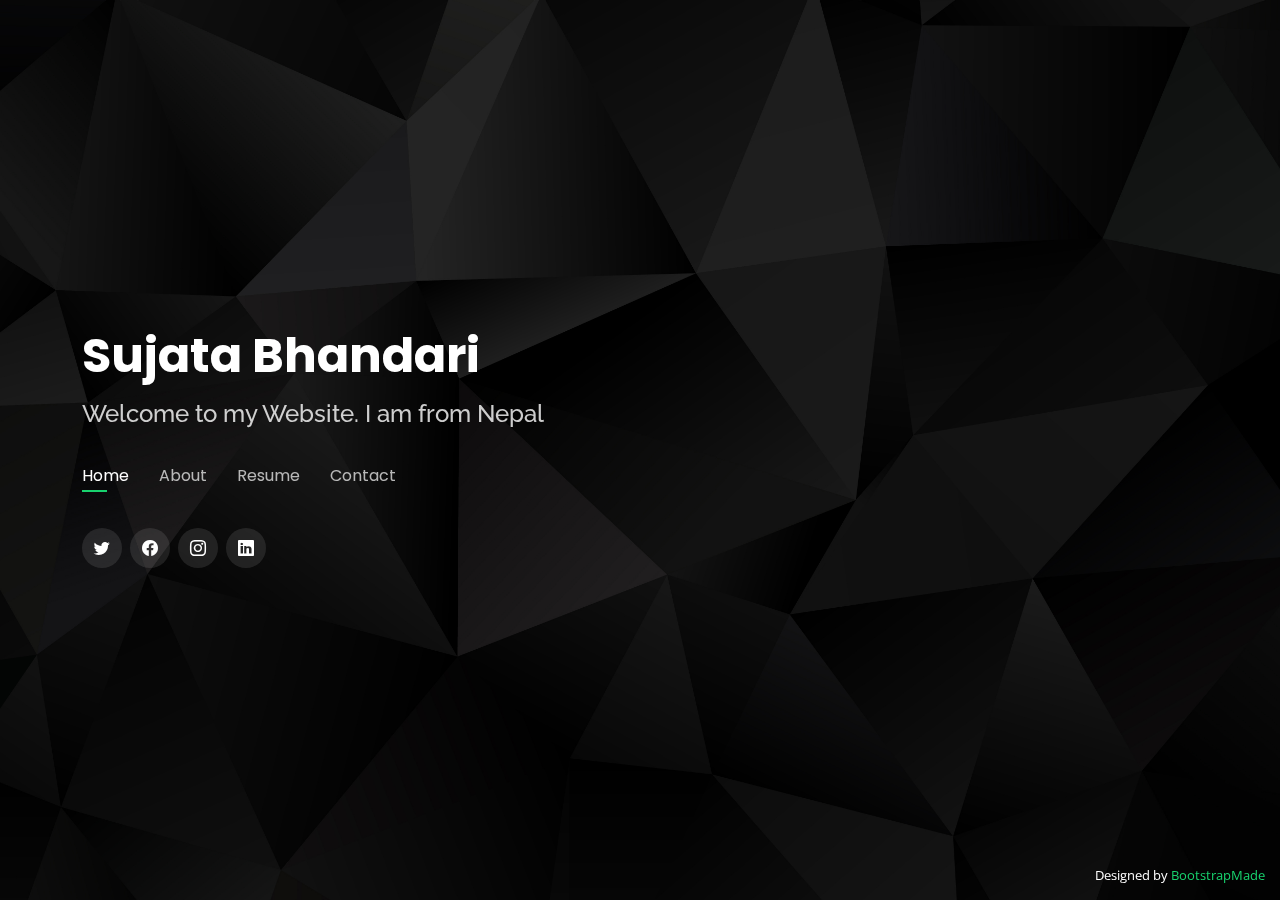
<file: index.html>
<!DOCTYPE html>
<html lang="en">

<head>
  <meta charset="utf-8">
  <meta content="width=device-width, initial-scale=1.0" name="viewport">

  <title> Welcome to Sujata Bhandari's Portfolio</title>
  <meta content="" name="description">
  <meta content="" name="keywords">

  <!-- Favicons -->
  <link href="assets/img/#" rel="icon">
  <link href="assets/img/apple-touch-icon.png" rel="apple-touch-icon">

  <!-- Google Fonts -->
  <link href="https://fonts.googleapis.com/css?family=Open+Sans:300,300i,400,400i,600,600i,700,700i|Raleway:300,300i,400,400i,500,500i,600,600i,700,700i|Poppins:300,300i,400,400i,500,500i,600,600i,700,700i" rel="stylesheet">

  <!-- Vendor CSS Files -->
  <link href="assets/vendor/bootstrap/css/bootstrap.min.css" rel="stylesheet">
  <link href="assets/vendor/bootstrap-icons/bootstrap-icons.css" rel="stylesheet">
  <link href="assets/vendor/boxicons/css/boxicons.min.css" rel="stylesheet">
  <link href="assets/vendor/glightbox/css/glightbox.min.css" rel="stylesheet">
  <link href="assets/vendor/remixicon/remixicon.css" rel="stylesheet">
  <link href="assets/vendor/swiper/swiper-bundle.min.css" rel="stylesheet">

  <!-- Template Main CSS File -->
  <link href="assets/css/style.css" rel="stylesheet">

  <!-- =======================================================
  * Template Name: Personal - v4.9.1
  * Template URL: https://bootstrapmade.com/personal-free-resume-bootstrap-template/
  * Author: BootstrapMade.com
  * License: https://bootstrapmade.com/license/
  ======================================================== -->
</head>

<body>

  <!-- ======= Header ======= -->
  <header id="header">
    <div class="container">

      <h1><a href="index.html">Sujata Bhandari</a></h1>
      <!-- Uncomment below if you prefer to use an image logo -->
      <!-- <a href="index.html" class="mr-auto"><img src="assets/img/logo.png" alt="" class="img-fluid"></a> -->
      <h2>Welcome to my Website. I am from Nepal</h2>

      <nav id="navbar" class="navbar">
        <ul>
          <li><a class="nav-link active" href="#header">Home</a></li>
          <li><a class="nav-link" href="#about">About</a></li>
          <li><a class="nav-link" href="#resume">Resume</a></li>
          <li><a class="nav-link" href="#contact">Contact</a></li>
          <li><a class="nav-link" href="#"></a></li>
          <li><a class="nav-link" href="#"></a></li>
        </ul>
        <i class="bi bi-list mobile-nav-toggle"></i>
      </nav><!-- .navbar -->

      <div class="social-links">
        <a href="#" class="twitter"><i class="bi bi-twitter"></i></a>
        <a href="#" class="facebook"><i class="bi bi-facebook"></i></a>
        <a href="#" class="instagram"><i class="bi bi-instagram"></i></a>
        <a href="#" class="linkedin"><i class="bi bi-linkedin"></i></a>
      </div>

    </div>
  </header><!-- End Header -->

  <!-- ======= About Section ======= -->
  <section id="about" class="about">

    <!-- ======= About Me ======= -->
    <div class="about-me container">

      <div class="section-title">
        <h2>About</h2>
        <p>Learn more about me</p>
      </div>

      <div class="row">
        <div class="col-lg-4" data-aos="fade-right">
          <img src="assets/img/img1 (3).jpg" class="img-fluid" alt="">
        </div>
        <div class="col-lg-8 pt-4 pt-lg-0 content" data-aos="fade-left">
          <h3>SEO/Content Writer</h3>
          <p class="fst-italic">
            I am a competent, self-assured individual who enjoys difficulties and working under pressure. My research, communication, and writing abilities are my best attribute. I can engage with a variety of individuals because I have outstanding interpersonal skills in addition to strong technical abilities. In order to develop and enhance my IT skills, I am eager for challenges.
             My greatest interest in life is helping other people and organizations through the use of my technical knowledge.
          </p>
          <div class="row">
            <div class="col-lg-6">
              <ul>
                <li><i class="bi bi-chevron-right"></i> <strong>Name</strong>Sujata Bhandari <span></span></li>
                <li><i class="bi bi-chevron-right"></i> <strong>Email:</strong> <span>suzatabh090@gmail.com</span></li>
                <li><i class="bi bi-chevron-right"></i> <strong>Phone:</strong>9841596732 <span></span></li>
                <li><i class="bi bi-chevron-right"></i> <strong>City:</strong> <span>Kathmandu , Nepal</span></li>
              </ul>
            </div>
            <div class="col-lg-6">
              <ul>
                <li><i class="bi bi-chevron-right"></i> <strong>Age:</strong> <span>22</span></li>
                <li><i class="bi bi-chevron-right"></i> <strong>Degree:</strong> <span>Bachelor Running</span></li>
                <li><i class="bi bi-chevron-right"></i> <strong>Hobbies</strong> <span>Coding,learning skills, writing, blogging</span></li>
                <li><i class="bi bi-chevron-right"></i> <strong>Freelance:</strong> <span>Available</span></li>
              </ul>
            </div>
          </div>
          <p>

          </p>
        </div>
      </div>

    </div><!-- End About Me -->

    <!-- ======= Counts ======= -->
    

    <!-- ======= Skills  ======= -->
    <div class="skills container">

      <div class="section-title">
        <h2>Skills</h2>
      </div>

      <div class="row skills-content">

        <div class="col-lg-6">

          <div class="progress">
            <span class="skill">Content writing<i class="val">100%</i></span>
            <div class="progress-bar-wrap">
              <div class="progress-bar" role="progressbar" aria-valuenow="100" aria-valuemin="0" aria-valuemax="100"></div>
            </div>
          </div>

          <div class="progress">
            <span class="skill">SEO<i class="val">90%</i></span>
            <div class="progress-bar-wrap">
              <div class="progress-bar" role="progressbar" aria-valuenow="90" aria-valuemin="0" aria-valuemax="100"></div>
            </div>
          </div>

          <div class="progress">
            <span class="skill">Web content  <i class="val">75%</i></span>
            <div class="progress-bar-wrap">
              <div class="progress-bar" role="progressbar" aria-valuenow="75" aria-valuemin="0" aria-valuemax="100"></div>
            </div>
          </div>

        </div>

        <div class="col-lg-6">

          <div class="progress">
            <span class="skill">PHP <i class="val">80%</i></span>
            <div class="progress-bar-wrap">
              <div class="progress-bar" role="progressbar" aria-valuenow="80" aria-valuemin="0" aria-valuemax="100"></div>
            </div>
          </div>

          <div class="progress">
            <span class="skill">WordPress/CMS <i class="val">90%</i></span>
            <div class="progress-bar-wrap">
              <div class="progress-bar" role="progressbar" aria-valuenow="90" aria-valuemin="0" aria-valuemax="100"></div>
            </div>
          </div>

          <div class="progress">
            <span class="skill">Laravel <i class="val">55%</i></span>
            <div class="progress-bar-wrap">
              <div class="progress-bar" role="progressbar" aria-valuenow="55" aria-valuemin="0" aria-valuemax="100"></div>
            </div>
          </div>

        </div>

      </div>

    </div><!-- End Skills -->

    <!-- ======= Interests ======= -->
    <div class="interests container">

      <div class="section-title">
        <h2>Interests</h2>
      </div>

      <div class="row">
        <div class="col-lg-3 col-md-4">
          <div class="icon-box">
            <i class="ri-store-line" style="color: #ffbb2c;"></i>
            <h3>Hiking</h3>
          </div>
        </div>
        <div class="col-lg-3 col-md-4 mt-4 mt-md-0">
          <div class="icon-box">
            <i class="ri-bar-chart-box-line" style="color: #5578ff;"></i>
            <h3>Coding</h3>
          </div>
        </div>
        <div class="col-lg-3 col-md-4 mt-4 mt-md-0">
          <div class="icon-box">
            <i class="ri-calendar-todo-line" style="color: #e80368;"></i>
            <h3>Swimming</h3>
          </div>
        </div>
        <div class="col-lg-3 col-md-4 mt-4 mt-lg-0">
          <div class="icon-box">
            <i class="ri-paint-brush-line" style="color: #e361ff;"></i>
            <h3>Reading Novels</h3>
          </div>
        </div>
        <div class="col-lg-3 col-md-4 mt-4">
          <div class="icon-box">
            <i class="ri-database-2-line" style="color: #47aeff;"></i>
            <h3>Watching Movies</h3>
          </div>
        </div>
        <div class="col-lg-3 col-md-4 mt-4">
          <div class="icon-box">
            <i class="ri-gradienter-line" style="color: #ffa76e;"></i>
            <h3>Travel Blog Writing</h3>
          </div>
        </div>
        <div class="col-lg-3 col-md-4 mt-4">
          <div class="icon-box">
            <i class="ri-file-list-3-line" style="color: #11dbcf;"></i>
            <h3>Indoor Gardening</h3>
          </div>
        </div>
        <div class="col-lg-3 col-md-4 mt-4">
          <div class="icon-box">
            <i class="ri-price-tag-2-line" style="color: #4233ff;"></i>
            <h3>Skipping</h3>
          </div>
        </div>
        <div class="col-lg-3 col-md-4 mt-4">
          <div class="icon-box">
            <i class="ri-anchor-line" style="color: #b2904f;"></i>
            <h3>Playing cards</h3>
          </div>
        </div>
        <div class="col-lg-3 col-md-4 mt-4">
          <div class="icon-box">
            <i class="ri-disc-line" style="color: #b20969;"></i>
            <h3>Watching Series</h3>
          </div>
        </div>
        <div class="col-lg-3 col-md-4 mt-4">
          <div class="icon-box">
            <i class="ri-base-station-line" style="color: #ff5828;"></i>
            <h3>Travelling</h3>
          </div>
        </div>
        <div class="col-lg-3 col-md-4 mt-4">
          <div class="icon-box">
            <i class="ri-fingerprint-line" style="color: #29cc61;"></i>
            <h3>Listening Musics</h3>
          </div>
        </div>
      </div>

    </div><!-- End Interests -->

    <!-- ======= Testimonials ======= -->
    

  </section><!-- End About Section -->

  <!-- ======= Resume Section ======= -->
  <section id="resume" class="resume">
    <div class="container">

      <div class="section-title">
        <h2>Resume</h2>
        <p>Check My Resume</p>
      </div>

      <div class="row">
        <div class="col-lg-6">
          <h3 class="resume-title">Summary</h3>
          <div class="resume-item pb-0">
            <h4>Sujata Bhandari</h4>
            <p><em> I am an energetic, dynamic, passionate, and optimistic person. </em></p>
            <p>
            <ul>
              <li>Tokha, Kathmandu</li>
              <li>9841596732</li>
              <li>suzatabh090@gmail.com</li>
            </ul>
            </p>
          </div>

          <h3 class="resume-title">Education</h3>
          <div class="resume-item">
            <h4> Bachelor in Information Management  </h4>
            <h5>2018 - Present</h5>
            <p><em>Gongabu, Kathmandu</em></p>
            <p>Asian School of Management and Technology</p>
          </div>
          <div class="resume-item">
            <h4>High School </h4>
            <h5>2015 - 2017</h5>
            <p>Basundhara,Kathmandu</p>
            <p><em>Canvas International College</em></p>
            <p></p>
          </div>
          <div class="resume-item">
            <h4>School level Certificate(SLC) </h4>
            <h5>Passed out- 2015</h5>
            <p>Gongabu,Kathmandu</p>
            <p><em>Babyland English Secondary School</em></p>
            <p></p>
          </div>
        </div>
        <div class="col-lg-6">
          <h3 class="resume-title">Professional Experience</h3>
          <div class="resume-item">
            <h4>Content Strategist</h4>
            <h5>2021 - Present</h5>
            <p><em>Sorakhutte, Kathmandu </em></p>
            <p>
            <ul>
              <li>Search Engine Optimization(SEO)</li>
              <li>Content Writing</li>
              <li>Blog Writing</li>
             
            </ul>
            </p>
          </div>
          <div class="resume-item">
            <h4>Content Manager</h4>
            <h5>2022 - Present</h5>
            <p><em>Nepal Mountain Adventure,Kaldhara,Thamel</em></p>
            <p>
            <ul>
              <li>Wordpress</li>
              <li>Blog writing</li>
            </ul>
            </p>
          </div>
          <div class="resume-item">
            <h4>Certificates and Achievement</h4>
            <h5></h5>
            <p><em></em></p>
            <p>
            <ul>
              <li>Fundamentals of digital Marketing</li>
              <li>PHP Sololearn</li>
              
            </ul>
            </p>
          </div>
        </div>
      </div>

    </div>
  </section><!-- End Resume Section -->

  <!-- ======= Services Section ======= -->
  <section id="services" class="services">
    <div class="container">

      <div class="section-title">
        <h2>Services</h2>
        <p>My Services</p>
      </div>

      <div class="row">
        <div class="col-lg-4 col-md-6 d-flex align-items-stretch">
          <div class="icon-box">
            <div class="icon"><i class="bx bxl-dribbble"></i></div>
            <h4><a href="">Lorem Ipsum</a></h4>
            <p>Voluptatum deleniti atque corrupti quos dolores et quas molestias excepturi</p>
          </div>
        </div>

        <div class="col-lg-4 col-md-6 d-flex align-items-stretch mt-4 mt-md-0">
          <div class="icon-box">
            <div class="icon"><i class="bx bx-file"></i></div>
            <h4><a href="">Sed ut perspiciatis</a></h4>
            <p>Duis aute irure dolor in reprehenderit in voluptate velit esse cillum dolore</p>
          </div>
        </div>

        <div class="col-lg-4 col-md-6 d-flex align-items-stretch mt-4 mt-lg-0">
          <div class="icon-box">
            <div class="icon"><i class="bx bx-tachometer"></i></div>
            <h4><a href="">Magni Dolores</a></h4>
            <p>Excepteur sint occaecat cupidatat non proident, sunt in culpa qui officia</p>
          </div>
        </div>

        <div class="col-lg-4 col-md-6 d-flex align-items-stretch mt-4">
          <div class="icon-box">
            <div class="icon"><i class="bx bx-world"></i></div>
            <h4><a href="">Nemo Enim</a></h4>
            <p>At vero eos et accusamus et iusto odio dignissimos ducimus qui blanditiis</p>
          </div>
        </div>

        <div class="col-lg-4 col-md-6 d-flex align-items-stretch mt-4">
          <div class="icon-box">
            <div class="icon"><i class="bx bx-slideshow"></i></div>
            <h4><a href="">Dele cardo</a></h4>
            <p>Quis consequatur saepe eligendi voluptatem consequatur dolor consequuntur</p>
          </div>
        </div>

        <div class="col-lg-4 col-md-6 d-flex align-items-stretch mt-4">
          <div class="icon-box">
            <div class="icon"><i class="bx bx-arch"></i></div>
            <h4><a href="">Divera don</a></h4>
            <p>Modi nostrum vel laborum. Porro fugit error sit minus sapiente sit aspernatur</p>
          </div>
        </div>

      </div>

    </div>
  </section><!-- End Services Section -->

  <!-- ======= Portfolio Section ======= -->
  <section id="portfolio" class="portfolio">
    <div class="container">

      <div class="section-title">
        <h2>Portfolio</h2>
        <p>My Gallery</p>
      </div>

      <div class="row">
        <div class="col-lg-12 d-flex justify-content-center">
          <ul id="portfolio-flters">
            <li data-filter="*" class="filter-active">All</li>
            <li data-filter=".filter-app">Photo</li>
            <li data-filter=".filter-card">Photo</li>
            <li data-filter=".filter-web">Photo</li>
          </ul>
        </div>
      </div>

      <div class="row portfolio-container">

        <div class="col-lg-4 col-md-6 portfolio-item filter-app">
          <div class="portfolio-wrap">
            <img src="assets/img/portfolio/img1 (2).jpg" class="img-fluid" alt="">
            <div class="portfolio-info">
              <h4>Photo 1</h4>
              <p>Sujata</p>
              <div class="portfolio-links">
                <a href="assets/img/portfolio/img1 (2).jpg" data-gallery="portfolioGallery" class="portfolio-lightbox" title="App 1"><i class="bx bx-plus"></i></a>
                <a href="portfolio-details.html" data-gallery="portfolioDetailsGallery" data-glightbox="type: external" class="portfolio-details-lightbox" title="Portfolio Details"><i class="bx bx-link"></i></a>
              </div>
            </div>
          </div>
        </div>

        <div class="col-lg-4 col-md-6 portfolio-item filter-web">
          <div class="portfolio-wrap">
            <img src="assets/img/portfolio/img1 (3).jpg" class="img-fluid" alt="">
            <div class="portfolio-info">
              <h4>Photo 3</h4>
              <p>Sujata</p>
              <div class="portfolio-links">
                <a href="assets/img/portfolio/img1 (3).jpg" data-gallery="portfolioGallery" class="portfolio-lightbox" title="Web 3"><i class="bx bx-plus"></i></a>
                <a href="portfolio-details.html" data-gallery="portfolioDetailsGallery" data-glightbox="type: external" class="portfolio-details-lightbox" title="Portfolio Details"><i class="bx bx-link"></i></a>
              </div>
            </div>
          </div>
        </div>

        <div class="col-lg-4 col-md-6 portfolio-item filter-app">
          <div class="portfolio-wrap">
            <img src="assets/img/portfolio/img1 (4).jpg" class="img-fluid" alt="">
            <div class="portfolio-info">
              <h4>Photo 2</h4>
              <p>Sujata</p>
              <div class="portfolio-links">
                <a href="assets/img/portfolio/img1 (4).jpg" data-gallery="portfolioGallery" class="portfolio-lightbox" title="App 2"><i class="bx bx-plus"></i></a>
                <a href="portfolio-details.html" data-gallery="portfolioDetailsGallery" data-glightbox="type: external" class="portfolio-details-lightbox" title="Portfolio Details"><i class="bx bx-link"></i></a>
              </div>
            </div>
          </div>
        </div>

        <div class="col-lg-4 col-md-6 portfolio-item filter-card">
          <div class="portfolio-wrap">
            <img src="assets/img/portfolio/img2.jpg" class="img-fluid" alt="">
            <div class="portfolio-info">
              <h4>Sujata 2</h4>
              <p>Sujata</p>
              <div class="portfolio-links">
                <a href="assets/img/portfolio/img2.jpg" data-gallery="portfolioGallery" class="portfolio-lightbox" title="Card 2"><i class="bx bx-plus"></i></a>
                <a href="portfolio-details.html" data-gallery="portfolioDetailsGallery" data-glightbox="type: external" class="portfolio-details-lightbox" title="Portfolio Details"><i class="bx bx-link"></i></a>
              </div>
            </div>
          </div>
        </div>

        <div class="col-lg-4 col-md-6 portfolio-item filter-web">
          <div class="portfolio-wrap">
            <img src="assets/img/portfolio/img3.jpg" class="img-fluid" alt="">
            <div class="portfolio-info">
              <h4>Sujata 2</h4>
              <p>Sujata</p>
              <div class="portfolio-links">
                <a href="assets/img/portfolio/img3.jpg" data-gallery="portfolioGallery" class="portfolio-lightbox" title="Web 2"><i class="bx bx-plus"></i></a>
                <a href="portfolio-details.html" data-gallery="portfolioDetailsGallery" data-glightbox="type: external" class="portfolio-details-lightbox" title="Portfolio Details"><i class="bx bx-link"></i></a>
              </div>
            </div>
          </div>
        </div>

        <div class="col-lg-4 col-md-6 portfolio-item filter-app">
          <div class="portfolio-wrap">
            <img src="assets/img/portfolio/sujuimg.jpg" class="img-fluid" alt="">
            <div class="portfolio-info">
              <h4>Sujata 3</h4>
              <p>Sujata</p>
              <div class="portfolio-links">
                <a href="assets/img/portfolio/sujuimg.jpg" data-gallery="portfolioGallery" class="portfolio-lightbox" title="App 3"><i class="bx bx-plus"></i></a>
                <a href="portfolio-details.html" data-gallery="portfolioDetailsGallery" data-glightbox="type: external" class="portfolio-details-lightbox" title="Portfolio Details"><i class="bx bx-link"></i></a>
              </div>
            </div>
          </div>
        </div>

        <div class="col-lg-4 col-md-6 portfolio-item filter-card">
          <div class="portfolio-wrap">
            <img src="assets/img/portfolio/suju2.jpg" class="img-fluid" alt="">
            <div class="portfolio-info">
              <h4>Photo 1</h4>
              <p>Sujata</p>
              <div class="portfolio-links">
                <a href="assets/img/portfolio/suju2.jpg" data-gallery="portfolioGallery" class="portfolio-lightbox" title="Card 1"><i class="bx bx-plus"></i></a>
                <a href="portfolio-details.html" data-gallery="portfolioDetailsGallery" data-glightbox="type: external" class="portfolio-details-lightbox" title="Portfolio Details"><i class="bx bx-link"></i></a>
              </div>
            </div>
          </div>
        </div>

        <div class="col-lg-4 col-md-6 portfolio-item filter-card">
          <div class="portfolio-wrap">
            <img src="assets/img/portfolio/suju1.jpg" class="img-fluid" alt="">
            <div class="portfolio-info">
              <h4>Photo 3</h4>
              <p>Sujata</p>
              <div class="portfolio-links">
                <a href="assets/img/portfolio/suju1.jpg" data-gallery="portfolioGallery" class="portfolio-lightbox" title="Card 3"><i class="bx bx-plus"></i></a>
                <a href="portfolio-details.html" data-gallery="portfolioDetailsGallery" data-glightbox="type: external" class="portfolio-details-lightbox" title="Portfolio Details"><i class="bx bx-link"></i></a>
              </div>
            </div>
          </div>
        </div>

        <div class="col-lg-4 col-md-6 portfolio-item filter-web">
          <div class="portfolio-wrap">
            <img src="assets/img/portfolio/img 7.jpg" class="img-fluid" alt="">
            <div class="portfolio-info">
              <h4>Photo 3</h4>
              <p>Sujata</p>
              <div class="portfolio-links">
                <a href="assets/img/portfolio/img 7.jpg" data-gallery="portfolioGallery" class="portfolio-lightbox" title="Web 3"><i class="bx bx-plus"></i></a>
                <a href="portfolio-details.html" data-gallery="portfolioDetailsGallery" data-glightbox="type: external" class="portfolio-details-lightbox" title="Portfolio Details"><i class="bx bx-link"></i></a>
              </div>
            </div>
          </div>
        </div>

      </div>

    </div>
  </section><!-- End Portfolio Section -->

  <!-- ======= Contact Section ======= -->
  <section id="contact" class="contact">
    <div class="container">

      <div class="section-title">
        <h2>Contact</h2>
        <p>Contact Me</p>
      </div>

      <div class="row mt-2">

        <div class="col-md-6 d-flex align-items-stretch">
          <div class="info-box">
            <i class="bx bx-map"></i>
            <h3>My Address</h3>
            <p>Villitar Street,Tokha-2,Kathmandu,Nepal</p>
          </div>
        </div>

        <div class="col-md-6 mt-4 mt-md-0 d-flex align-items-stretch">
          <div class="info-box">
            <i class="bx bx-share-alt"></i>
            <h3>Social Profiles</h3>
            <div class="social-links">
              <a href="#" class="twitter"><i class="bi bi-twitter"></i></a>
              <a href="#" class="facebook"><i class="bi bi-facebook"></i></a>
              <a href="#" class="instagram"><i class="bi bi-instagram"></i></a>
              <a href="#" class="google-plus"><i class="bi bi-skype"></i></a>
              <a href="#" class="linkedin"><i class="bi bi-linkedin"></i></a>
            </div>
          </div>
        </div>

        <div class="col-md-6 mt-4 d-flex align-items-stretch">
          <div class="info-box">
            <i class="bx bx-envelope"></i>
            <h3>Email Me</h3>
            <p>suzatabh090@gmail.com</p>
          </div>
        </div>
        <div class="col-md-6 mt-4 d-flex align-items-stretch">
          <div class="info-box">
            <i class="bx bx-phone-call"></i>
            <h3>Call Me</h3>
            <p>9841596732</p>
          </div>
        </div>
      </div>

      <form action="forms/contact.php" method="post" role="form" class="php-email-form mt-4">
        <div class="row">
          <div class="col-md-6 form-group">
            <input type="text" name="name" class="form-control" id="name" placeholder="Your Name" required>
          </div>
          <div class="col-md-6 form-group mt-3 mt-md-0">
            <input type="email" class="form-control" name="email" id="email" placeholder="Your Email" required>
          </div>
        </div>
        <div class="form-group mt-3">
          <input type="text" class="form-control" name="subject" id="subject" placeholder="Subject" required>
        </div>
        <div class="form-group mt-3">
          <textarea class="form-control" name="message" rows="5" placeholder="Message" required></textarea>
        </div>
        <div class="my-3">
          <div class="loading">Loading</div>
          <div class="error-message"></div>
          <div class="sent-message">Your message has been sent. Thank you!</div>
        </div>
        <div class="text-center"><button type="submit">Send Message</button></div>
      </form>

    </div>
  </section><!-- End Contact Section -->

  <div class="credits">
    <!-- All the links in the footer should remain intact. -->
    <!-- You can delete the links only if you purchased the pro version. -->
    <!-- Licensing information: https://bootstrapmade.com/license/ -->
    <!-- Purchase the pro version with working PHP/AJAX contact form: https://bootstrapmade.com/personal-free-resume-bootstrap-template/ -->
    Designed by <a href="https://bootstrapmade.com/">BootstrapMade</a>
  </div>

  <!-- Vendor JS Files -->
  <script src="assets/vendor/purecounter/purecounter_vanilla.js"></script>
  <script src="assets/vendor/bootstrap/js/bootstrap.bundle.min.js"></script>
  <script src="assets/vendor/glightbox/js/glightbox.min.js"></script>
  <script src="assets/vendor/isotope-layout/isotope.pkgd.min.js"></script>
  <script src="assets/vendor/swiper/swiper-bundle.min.js"></script>
  <script src="assets/vendor/waypoints/noframework.waypoints.js"></script>
  <script src="assets/vendor/php-email-form/validate.js"></script>

  <!-- Template Main JS File -->
  <script src="assets/js/main.js"></script>

</body>

</html>
</file>
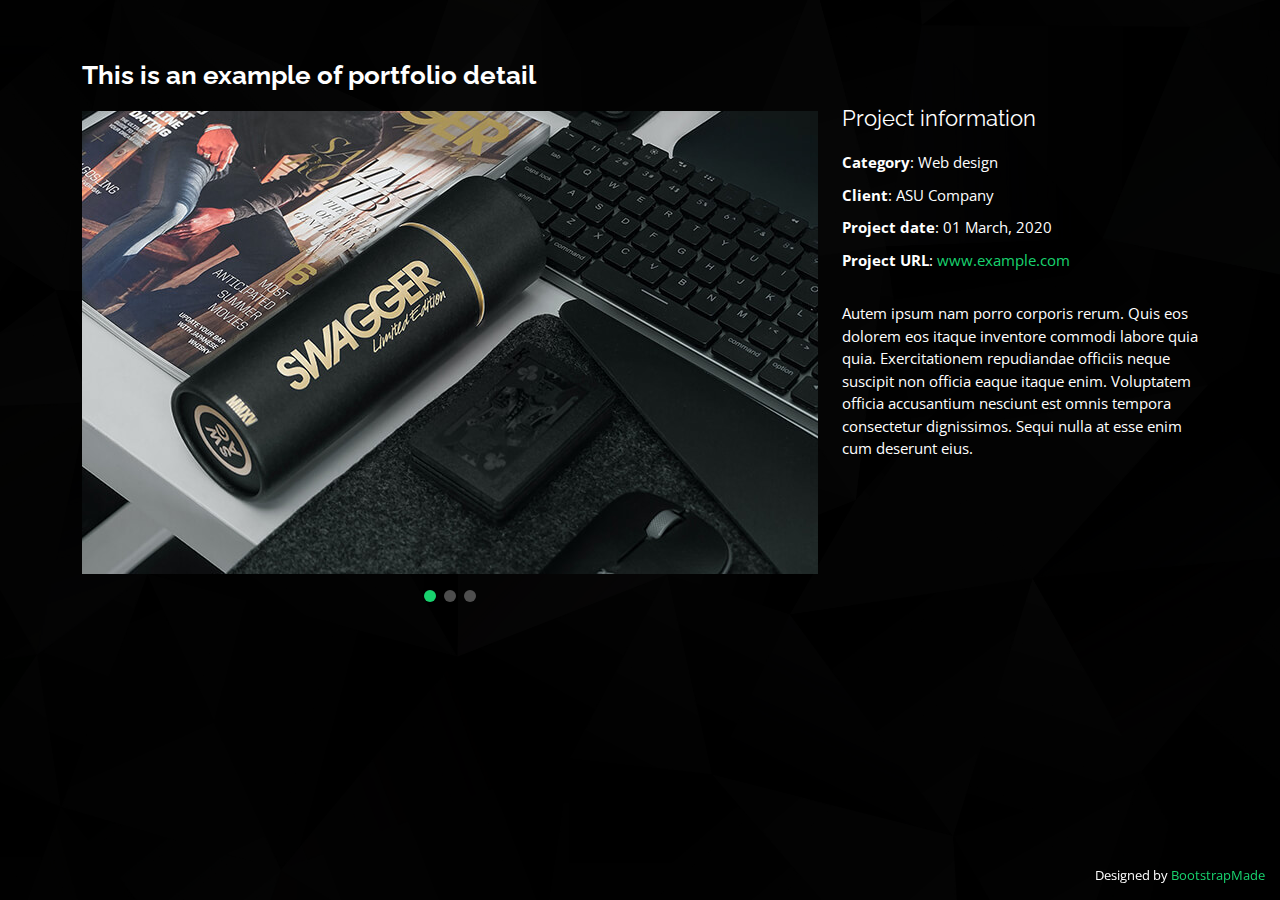
<file: portfolio-details.html>
<!DOCTYPE html>
<html lang="en">

<head>
  <meta charset="utf-8">
  <meta content="width=device-width, initial-scale=1.0" name="viewport">

  <title></title>
  <meta content="" name="description">
  <meta content="" name="keywords">

  <!-- Favicons -->
  <link href="assets/img/favicon.png" rel="icon">
  <link href="assets/img/apple-touch-icon.png" rel="apple-touch-icon">

  <!-- Google Fonts -->
  <link href="https://fonts.googleapis.com/css?family=Open+Sans:300,300i,400,400i,600,600i,700,700i|Raleway:300,300i,400,400i,500,500i,600,600i,700,700i|Poppins:300,300i,400,400i,500,500i,600,600i,700,700i" rel="stylesheet">

  <!-- Vendor CSS Files -->
  <link href="assets/vendor/bootstrap/css/bootstrap.min.css" rel="stylesheet">
  <link href="assets/vendor/bootstrap-icons/bootstrap-icons.css" rel="stylesheet">
  <link href="assets/vendor/boxicons/css/boxicons.min.css" rel="stylesheet">
  <link href="assets/vendor/glightbox/css/glightbox.min.css" rel="stylesheet">
  <link href="assets/vendor/remixicon/remixicon.css" rel="stylesheet">
  <link href="assets/vendor/swiper/swiper-bundle.min.css" rel="stylesheet">

  <!-- Template Main CSS File -->
  <link href="assets/css/style.css" rel="stylesheet">

  <!-- =======================================================
  * Template Name: Personal - v4.9.1
  * Template URL: https://bootstrapmade.com/personal-free-resume-bootstrap-template/
  * Author: BootstrapMade.com
  * License: https://bootstrapmade.com/license/
  ======================================================== -->
</head>

<body>

  <main id="main">

    <!-- ======= Portfolio Details ======= -->
    <div id="portfolio-details" class="portfolio-details">
      <div class="container">

        <div class="row">

          <div class="col-lg-8">
            <h2 class="portfolio-title">This is an example of portfolio detail</h2>

            <div class="portfolio-details-slider swiper">
              <div class="swiper-wrapper align-items-center">

                <div class="swiper-slide">
                  <img src="assets/img/portfolio/portfolio-details-1.jpg" alt="">
                </div>

                <div class="swiper-slide">
                  <img src="assets/img/portfolio/portfolio-details-2.jpg" alt="">
                </div>

                <div class="swiper-slide">
                  <img src="assets/img/portfolio/portfolio-details-3.jpg" alt="">
                </div>

              </div>
              <div class="swiper-pagination"></div>
            </div>

          </div>

          <div class="col-lg-4 portfolio-info">
            <h3>Project information</h3>
            <ul>
              <li><strong>Category</strong>: Web design</li>
              <li><strong>Client</strong>: ASU Company</li>
              <li><strong>Project date</strong>: 01 March, 2020</li>
              <li><strong>Project URL</strong>: <a href="#">www.example.com</a></li>
            </ul>

            <p>
              Autem ipsum nam porro corporis rerum. Quis eos dolorem eos itaque inventore commodi labore quia quia. Exercitationem repudiandae officiis neque suscipit non officia eaque itaque enim. Voluptatem officia accusantium nesciunt est omnis tempora consectetur dignissimos. Sequi nulla at esse enim cum deserunt eius.
            </p>
          </div>

        </div>

      </div>
    </div><!-- End Portfolio Details -->

  </main><!-- End #main -->

  <div class="credits">
    <!-- All the links in the footer should remain intact. -->
    <!-- You can delete the links only if you purchased the pro version. -->
    <!-- Licensing information: https://bootstrapmade.com/license/ -->
    <!-- Purchase the pro version with working PHP/AJAX contact form: https://bootstrapmade.com/personal-free-resume-bootstrap-template/ -->
    Designed by <a href="https://bootstrapmade.com/">BootstrapMade</a>
  </div>

  <!-- Vendor JS Files -->
  <script src="assets/vendor/purecounter/purecounter_vanilla.js"></script>
  <script src="assets/vendor/bootstrap/js/bootstrap.bundle.min.js"></script>
  <script src="assets/vendor/glightbox/js/glightbox.min.js"></script>
  <script src="assets/vendor/isotope-layout/isotope.pkgd.min.js"></script>
  <script src="assets/vendor/swiper/swiper-bundle.min.js"></script>
  <script src="assets/vendor/waypoints/noframework.waypoints.js"></script>
  <script src="assets/vendor/php-email-form/validate.js"></script>

  <!-- Template Main JS File -->
  <script src="assets/js/main.js"></script>

</body>

</html>
</file>
<file: assets/css/style.css>
/**
* Template Name: Personal - v4.9.1
* Template URL: https://bootstrapmade.com/personal-free-resume-bootstrap-template/
* Author: BootstrapMade.com
* License: https://bootstrapmade.com/license/
*/

/*--------------------------------------------------------------
# General
--------------------------------------------------------------*/
body {
  font-family: "Open Sans", sans-serif;
  background-color: #040404;
  color: #fff;
  position: relative;
  background: transparent;
}

body::before {
  content: "";
  position: fixed;
  background: #040404 url("../img/bgsujata.jpg") top right no-repeat;
  background-size: cover;
  left: 0;
  right: 0;
  top: 0;
  height: 100vh;
  z-index: -1;
}

@media (min-width: 1024px) {
  body::before {
    background-attachment: fixed;
  }
}

a {
  color: #18d26e;
  text-decoration: none;
}

a:hover {
  color: #35e888;
  text-decoration: none;
}

h1,
h2,
h3,
h4,
h5,
h6 {
  font-family: "Raleway", sans-serif;
}

/*--------------------------------------------------------------
# Header
--------------------------------------------------------------*/
#header {
  transition: ease-in-out 0.3s;
  position: relative;
  height: 100vh;
  display: flex;
  align-items: center;
  z-index: 997;
  overflow-y: auto;
}

#header * {
  transition: ease-in-out 0.3s;
}

#header h1 {
  font-size: 48px;
  margin: 0;
  padding: 0;
  line-height: 1;
  font-weight: 700;
  font-family: "Poppins", sans-serif;
}

#header h1 a,
#header h1 a:hover {
  color: #fff;
  line-height: 1;
  display: inline-block;
}

#header h2 {
  font-size: 24px;
  margin-top: 20px;
  color: rgba(255, 255, 255, 0.8);
}

#header h2 span {
  color: #fff;
  border-bottom: 2px solid #18d26e;
  padding-bottom: 6px;
}

#header img {
  padding: 0;
  margin: 0;
}

#header .social-links {
  margin-top: 40px;
  display: flex;
}

#header .social-links a {
  font-size: 16px;
  display: flex;
  justify-content: center;
  align-items: center;
  background: rgba(255, 255, 255, 0.1);
  color: #fff;
  line-height: 1;
  margin-right: 8px;
  border-radius: 50%;
  width: 40px;
  height: 40px;
}

#header .social-links a:hover {
  background: #18d26e;
}

@media (max-width: 992px) {
  #header h1 {
    font-size: 36px;
  }

  #header h2 {
    font-size: 20px;
    line-height: 30px;
  }

  #header .social-links {
    margin-top: 15px;
  }

  #header .container {
    display: flex;
    flex-direction: column;
    align-items: center;
  }
}

/* Header Top */
#header.header-top {
  height: 80px;
  position: fixed;
  left: 0;
  top: 0;
  right: 0;
  background: rgba(0, 0, 0, 0.9);
}

#header.header-top .social-links,
#header.header-top h2 {
  display: none;
}

#header.header-top h1 {
  margin-right: auto;
  font-size: 36px;
}

#header.header-top .container {
  display: flex;
  align-items: center;
}

#header.header-top .navbar {
  margin: 0;
}

@media (max-width: 768px) {
  #header.header-top {
    height: 60px;
  }

  #header.header-top h1 {
    font-size: 26px;
  }
}

/*--------------------------------------------------------------
# Navigation Menu
--------------------------------------------------------------*/
/**
* Desktop Navigation 
*/
.navbar {
  padding: 0;
  margin-top: 35px;
}

.navbar ul {
  margin: 0;
  padding: 0;
  display: flex;
  list-style: none;
  align-items: center;
}

.navbar li {
  position: relative;
}

.navbar li+li {
  margin-left: 30px;
}

.navbar a,
.navbar a:focus {
  display: flex;
  align-items: center;
  justify-content: space-between;
  padding: 0;
  font-family: "Poppins", sans-serif;
  font-size: 16px;
  font-weight: 400;
  color: rgba(255, 255, 255, 0.7);
  white-space: nowrap;
  transition: 0.3s;
}

.navbar a i,
.navbar a:focus i {
  font-size: 12px;
  line-height: 0;
  margin-left: 5px;
}

.navbar a:before {
  content: "";
  position: absolute;
  width: 0;
  height: 2px;
  bottom: -4px;
  left: 0;
  background-color: #18d26e;
  visibility: hidden;
  width: 0px;
  transition: all 0.3s ease-in-out 0s;
}

.navbar a:hover:before,
.navbar li:hover>a:before,
.navbar .active:before {
  visibility: visible;
  width: 25px;
}

.navbar a:hover,
.navbar .active,
.navbar .active:focus,
.navbar li:hover>a {
  color: #fff;
}

/**
* Mobile Navigation 
*/
.mobile-nav-toggle {
  color: #fff;
  font-size: 28px;
  cursor: pointer;
  display: none;
  line-height: 0;
  transition: 0.5s;
  position: fixed;
  right: 15px;
  top: 15px;
}

@media (max-width: 991px) {
  .mobile-nav-toggle {
    display: block;
  }

  .navbar ul {
    display: none;
  }
}

.navbar-mobile {
  position: fixed;
  overflow: hidden;
  top: 0;
  right: 0;
  left: 0;
  bottom: 0;
  background: rgba(0, 0, 0, 0.9);
  transition: 0.3s;
  z-index: 999;
  margin-top: 0;
}

.navbar-mobile .mobile-nav-toggle {
  position: absolute;
  top: 15px;
  right: 15px;
}

.navbar-mobile ul {
  display: block;
  position: absolute;
  top: 55px;
  right: 15px;
  bottom: 45px;
  left: 15px;
  padding: 10px 0;
  overflow-y: auto;
  transition: 0.3s;
  border: 2px solid rgba(255, 255, 255, 0.2);
}

.navbar-mobile li {
  padding: 12px 20px;
}

.navbar-mobile li+li {
  margin: 0;
}

.navbar-mobile a,
.navbar-mobile a:focus {
  font-size: 16px;
  position: relative;
}

/*--------------------------------------------------------------
# Sections General
--------------------------------------------------------------*/
section {
  overflow: hidden;
  position: absolute;
  width: 100%;
  top: 140px;
  bottom: 100%;
  opacity: 0;
  transition: ease-in-out 0.4s;
  z-index: 2;
}

section.section-show {
  top: 100px;
  bottom: auto;
  opacity: 1;
  padding-bottom: 45px;
}

section .container {
  background: rgba(0, 0, 0, 0.9);
  padding: 30px;
}

@media (max-width: 768px) {
  section {
    top: 120px;
  }

  section.section-show {
    top: 80px;
  }
}

.section-title h2 {
  font-size: 14px;
  font-weight: 500;
  padding: 0;
  line-height: 1px;
  margin: 0 0 20px 0;
  letter-spacing: 2px;
  text-transform: uppercase;
  color: #aaaaaa;
  font-family: "Poppins", sans-serif;
}

.section-title h2::after {
  content: "";
  width: 120px;
  height: 1px;
  display: inline-block;
  background: #4ceb95;
  margin: 4px 10px;
}

.section-title p {
  margin: 0;
  margin: -15px 0 15px 0;
  font-size: 36px;
  font-weight: 700;
  text-transform: uppercase;
  font-family: "Poppins", sans-serif;
  color: #fff;
}

/*--------------------------------------------------------------
# About
--------------------------------------------------------------*/
.about-me .content h3 {
  font-weight: 700;
  font-size: 26px;
  color: #18d26e;
}

.about-me .content ul {
  list-style: none;
  padding: 0;
}

.about-me .content ul li {
  margin-bottom: 20px;
  display: flex;
  align-items: center;
}

.about-me .content ul strong {
  margin-right: 10px;
}

.about-me .content ul i {
  font-size: 16px;
  margin-right: 5px;
  color: #18d26e;
  line-height: 0;
}

.about-me .content p:last-child {
  margin-bottom: 0;
}

/*--------------------------------------------------------------
# Counts
--------------------------------------------------------------*/
.counts {
  padding: 70px 0 60px;
}

.counts .count-box {
  padding: 30px 30px 25px 30px;
  width: 100%;
  position: relative;
  text-align: center;
  background: rgba(255, 255, 255, 0.08);
}

.counts .count-box i {
  position: absolute;
  top: -25px;
  left: 50%;
  transform: translateX(-50%);
  font-size: 24px;
  background: rgba(255, 255, 255, 0.1);
  padding: 12px;
  color: #18d26e;
  border-radius: 50px;
  line-height: 0;
}

.counts .count-box span {
  font-size: 36px;
  display: block;
  font-weight: 600;
  color: #fff;
}

.counts .count-box p {
  padding: 0;
  margin: 0;
  font-family: "Raleway", sans-serif;
  font-size: 14px;
}

/*--------------------------------------------------------------
# Skills
--------------------------------------------------------------*/
.skills .progress {
  height: 60px;
  display: block;
  background: none;
  border-radius: 0;
}

.skills .progress .skill {
  padding: 10px 0;
  margin: 0;
  text-transform: uppercase;
  display: block;
  font-weight: 600;
  font-family: "Poppins", sans-serif;
  color: #fff;
}

.skills .progress .skill .val {
  float: right;
  font-style: normal;
}

.skills .progress-bar-wrap {
  background: rgba(255, 255, 255, 0.2);
}

.skills .progress-bar {
  width: 1px;
  height: 10px;
  transition: 0.9s;
  background-color: #18d26e;
}

/*--------------------------------------------------------------
# Interests
--------------------------------------------------------------*/
.interests .icon-box {
  display: flex;
  align-items: center;
  padding: 20px;
  background: rgba(255, 255, 255, 0.08);
  transition: ease-in-out 0.3s;
}

.interests .icon-box i {
  font-size: 32px;
  padding-right: 10px;
  line-height: 1;
}

.interests .icon-box h3 {
  font-weight: 700;
  margin: 0;
  padding: 0;
  line-height: 1;
  font-size: 16px;
  color: #fff;
}

.interests .icon-box:hover {
  background: rgba(255, 255, 255, 0.12);
}

/*--------------------------------------------------------------
# Testimonials
--------------------------------------------------------------*/
.testimonials .testimonials-carousel,
.testimonials .testimonials-slider {
  overflow: hidden;
}

.testimonials .testimonial-item {
  box-sizing: content-box;
  min-height: 320px;
}

.testimonials .testimonial-item .testimonial-img {
  width: 90px;
  border-radius: 50%;
  margin: -40px 0 0 40px;
  position: relative;
  z-index: 2;
  border: 6px solid rgba(255, 255, 255, 0.12);
}

.testimonials .testimonial-item h3 {
  font-size: 18px;
  font-weight: bold;
  margin: 10px 0 5px 45px;
  color: #fff;
}

.testimonials .testimonial-item h4 {
  font-size: 14px;
  color: #999;
  margin: 0 0 0 45px;
}

.testimonials .testimonial-item .quote-icon-left,
.testimonials .testimonial-item .quote-icon-right {
  color: rgba(255, 255, 255, 0.25);
  font-size: 26px;
}

.testimonials .testimonial-item .quote-icon-left {
  display: inline-block;
  left: -5px;
  position: relative;
}

.testimonials .testimonial-item .quote-icon-right {
  display: inline-block;
  right: -5px;
  position: relative;
  top: 10px;
}

.testimonials .testimonial-item p {
  font-style: italic;
  margin: 0 15px 0 15px;
  padding: 20px 20px 60px 20px;
  background: rgba(255, 255, 255, 0.1);
  position: relative;
  border-radius: 6px;
  position: relative;
  z-index: 1;
}

.testimonials .swiper-pagination {
  margin-top: 20px;
  position: relative;
}

.testimonials .swiper-pagination .swiper-pagination-bullet {
  width: 12px;
  height: 12px;
  opacity: 1;
  background-color: rgba(255, 255, 255, 0.3);
}

.testimonials .swiper-pagination .swiper-pagination-bullet-active {
  background-color: #18d26e;
}

/*--------------------------------------------------------------
# Resume
--------------------------------------------------------------*/
.resume .resume-title {
  font-size: 26px;
  font-weight: 700;
  margin-top: 20px;
  margin-bottom: 20px;
  color: #fff;
}

.resume .resume-item {
  padding: 0 0 20px 20px;
  margin-top: -2px;
  border-left: 2px solid rgba(255, 255, 255, 0.2);
  position: relative;
}

.resume .resume-item h4 {
  line-height: 18px;
  font-size: 18px;
  font-weight: 600;
  text-transform: uppercase;
  font-family: "Poppins", sans-serif;
  color: #18d26e;
  margin-bottom: 10px;
}

.resume .resume-item h5 {
  font-size: 16px;
  background: rgba(255, 255, 255, 0.15);
  padding: 5px 15px;
  display: inline-block;
  font-weight: 600;
  margin-bottom: 10px;
}

.resume .resume-item ul {
  padding-left: 20px;
}

.resume .resume-item ul li {
  padding-bottom: 10px;
}

.resume .resume-item:last-child {
  padding-bottom: 0;
}

.resume .resume-item::before {
  content: "";
  position: absolute;
  width: 16px;
  height: 16px;
  border-radius: 50px;
  left: -9px;
  top: 0;
  background: #18d26e;
  border: 2px solid #18d26e;
}

/*--------------------------------------------------------------
# Services
--------------------------------------------------------------*/
.services .icon-box {
  text-align: center;
  background: rgba(204, 204, 204, 0.1);
  padding: 80px 20px;
  transition: all ease-in-out 0.3s;
}

.services .icon-box .icon {
  margin: 0 auto;
  width: 64px;
  height: 64px;
  background: #18d26e;
  border-radius: 5px;
  transition: all 0.3s ease-out 0s;
  display: flex;
  align-items: center;
  justify-content: center;
  margin-bottom: 20px;
  transform-style: preserve-3d;
}

.services .icon-box .icon i {
  color: #fff;
  font-size: 28px;
}

.services .icon-box .icon::before {
  position: absolute;
  content: "";
  left: -8px;
  top: -8px;
  height: 100%;
  width: 100%;
  background: rgba(255, 255, 255, 0.15);
  border-radius: 5px;
  transition: all 0.3s ease-out 0s;
  transform: translateZ(-1px);
}

.services .icon-box h4 {
  font-weight: 700;
  margin-bottom: 15px;
  font-size: 24px;
}

.services .icon-box h4 a {
  color: #fff;
}

.services .icon-box p {
  line-height: 24px;
  font-size: 14px;
  margin-bottom: 0;
}

.services .icon-box:hover {
  background: #18d26e;
  border-color: #18d26e;
}

.services .icon-box:hover .icon {
  background: #fff;
}

.services .icon-box:hover .icon i {
  color: #18d26e;
}

.services .icon-box:hover .icon::before {
  background: #35e888;
}

.services .icon-box:hover h4 a,
.services .icon-box:hover p {
  color: #fff;
}

/*--------------------------------------------------------------
# Portfolio
--------------------------------------------------------------*/
.portfolio .portfolio-item {
  margin-bottom: 30px;
}

.portfolio #portfolio-flters {
  padding: 0;
  margin: 0 auto 15px auto;
  list-style: none;
  text-align: center;
  border-radius: 50px;
  padding: 2px 15px;
}

.portfolio #portfolio-flters li {
  cursor: pointer;
  display: inline-block;
  padding: 8px 16px 10px 16px;
  font-size: 14px;
  font-weight: 600;
  line-height: 1;
  text-transform: uppercase;
  color: #fff;
  background: rgba(255, 255, 255, 0.1);
  margin: 0 3px 10px 3px;
  transition: all 0.3s ease-in-out;
  border-radius: 4px;
}

.portfolio #portfolio-flters li:hover,
.portfolio #portfolio-flters li.filter-active {
  background: #18d26e;
}

.portfolio #portfolio-flters li:last-child {
  margin-right: 0;
}

.portfolio .portfolio-wrap {
  transition: 0.3s;
  position: relative;
  overflow: hidden;
  z-index: 1;
  background: rgba(0, 0, 0, 0.6);
}

.portfolio .portfolio-wrap::before {
  content: "";
  background: rgba(0, 0, 0, 0.6);
  position: absolute;
  left: 30px;
  right: 30px;
  top: 30px;
  bottom: 30px;
  transition: all ease-in-out 0.3s;
  z-index: 2;
  opacity: 0;
}

.portfolio .portfolio-wrap .portfolio-info {
  opacity: 0;
  position: absolute;
  top: 0;
  left: 0;
  right: 0;
  bottom: 0;
  text-align: center;
  z-index: 3;
  transition: all ease-in-out 0.3s;
  display: flex;
  flex-direction: column;
  justify-content: center;
  align-items: center;
}

.portfolio .portfolio-wrap .portfolio-info::before {
  display: block;
  content: "";
  width: 48px;
  height: 48px;
  position: absolute;
  top: 35px;
  left: 35px;
  border-top: 3px solid #fff;
  border-left: 3px solid #fff;
  transition: all 0.5s ease 0s;
  z-index: 9994;
}

.portfolio .portfolio-wrap .portfolio-info::after {
  display: block;
  content: "";
  width: 48px;
  height: 48px;
  position: absolute;
  bottom: 35px;
  right: 35px;
  border-bottom: 3px solid #fff;
  border-right: 3px solid #fff;
  transition: all 0.5s ease 0s;
  z-index: 9994;
}

.portfolio .portfolio-wrap .portfolio-info h4 {
  font-size: 20px;
  color: #fff;
  font-weight: 600;
}

.portfolio .portfolio-wrap .portfolio-info p {
  color: #ffffff;
  font-size: 14px;
  text-transform: uppercase;
  padding: 0;
  margin: 0;
}

.portfolio .portfolio-wrap .portfolio-links {
  text-align: center;
  z-index: 4;
}

.portfolio .portfolio-wrap .portfolio-links a {
  color: #fff;
  margin: 0 2px;
  font-size: 28px;
  display: inline-block;
  transition: 0.3s;
}

.portfolio .portfolio-wrap .portfolio-links a:hover {
  color: #63eda3;
}

.portfolio .portfolio-wrap:hover::before {
  top: 0;
  left: 0;
  right: 0;
  bottom: 0;
  opacity: 1;
}

.portfolio .portfolio-wrap:hover .portfolio-info {
  opacity: 1;
}

.portfolio .portfolio-wrap:hover .portfolio-info::before {
  top: 15px;
  left: 15px;
}

.portfolio .portfolio-wrap:hover .portfolio-info::after {
  bottom: 15px;
  right: 15px;
}

/*--------------------------------------------------------------
# Portfolio Details
--------------------------------------------------------------*/
.portfolio-details {
  padding-top: 40px;
  background: rgba(0, 0, 0, 0.8);
  position: fixed;
  left: 0;
  right: 0;
  top: 0;
  bottom: 0;
  overflow-y: auto;
}

.portfolio-details .container {
  padding-top: 20px;
  padding-bottom: 40px;
}

.portfolio-details .portfolio-title {
  font-size: 26px;
  font-weight: 700;
  margin-bottom: 20px;
}

.portfolio-details .portfolio-info {
  padding-top: 45px;
}

.portfolio-details .portfolio-info h3 {
  font-size: 22px;
  font-weight: 400;
  margin-bottom: 20px;
}

.portfolio-details .portfolio-info ul {
  list-style: none;
  padding: 0;
  font-size: 15px;
}

.portfolio-details .portfolio-info ul li+li {
  margin-top: 10px;
}

.portfolio-details .portfolio-info p {
  font-size: 15px;
  padding: 15px 0 0 0;
}

@media (max-width: 992px) {
  .portfolio-details .portfolio-info {
    padding-top: 20px;
  }
}

.portfolio-details .swiper-pagination {
  margin-top: 20px;
  position: relative;
}

.portfolio-details .swiper-pagination .swiper-pagination-bullet {
  width: 12px;
  height: 12px;
  opacity: 1;
  background-color: rgba(255, 255, 255, 0.3);
}

.portfolio-details .swiper-pagination .swiper-pagination-bullet-active {
  background-color: #18d26e;
}

/*--------------------------------------------------------------
# Contact
--------------------------------------------------------------*/
.contact .info-box {
  color: #444444;
  padding: 20px;
  width: 100%;
  background: rgba(255, 255, 255, 0.08);
}

.contact .info-box i.bx {
  font-size: 24px;
  color: #18d26e;
  border-radius: 50%;
  padding: 14px;
  float: left;
  background: rgba(255, 255, 255, 0.1);
}

.contact .info-box h3 {
  font-size: 20px;
  color: rgba(255, 255, 255, 0.5);
  font-weight: 700;
  margin: 10px 0 8px 68px;
}

.contact .info-box p {
  padding: 0;
  color: #fff;
  line-height: 24px;
  font-size: 14px;
  margin: 0 0 0 68px;
}

.contact .info-box .social-links {
  margin: 5px 0 0 68px;
  display: flex;
}

.contact .info-box .social-links a {
  font-size: 18px;
  display: inline-block;
  color: #fff;
  line-height: 1;
  margin-right: 12px;
  transition: 0.3s;
}

.contact .info-box .social-links a:hover {
  color: #18d26e;
}

.contact .php-email-form {
  padding: 30px;
  background: rgba(255, 255, 255, 0.08);
}

.contact .php-email-form .error-message {
  display: none;
  background: rgba(255, 255, 255, 0.08);
  background: #ed3c0d;
  text-align: left;
  padding: 15px;
  font-weight: 600;
}

.contact .php-email-form .error-message br+br {
  margin-top: 25px;
}

.contact .php-email-form .sent-message {
  display: none;
  background: rgba(255, 255, 255, 0.08);
  background: #18d26e;
  text-align: center;
  padding: 15px;
  font-weight: 600;
}

.contact .php-email-form .loading {
  display: none;
  background: rgba(255, 255, 255, 0.08);
  text-align: center;
  padding: 15px;
}

.contact .php-email-form .loading:before {
  content: "";
  display: inline-block;
  border-radius: 50%;
  width: 24px;
  height: 24px;
  margin: 0 10px -6px 0;
  border: 3px solid #18d26e;
  border-top-color: #eee;
  -webkit-animation: animate-loading 1s linear infinite;
  animation: animate-loading 1s linear infinite;
}

.contact .php-email-form input,
.contact .php-email-form textarea {
  border-radius: 0;
  box-shadow: none;
  font-size: 14px;
  background: rgba(255, 255, 255, 0.08);
  border: 0;
  transition: 0.3s;
  color: #fff;
}

.contact .php-email-form input:focus,
.contact .php-email-form textarea:focus {
  background-color: rgba(255, 255, 255, 0.11);
}

.contact .php-email-form input::-moz-placeholder,
.contact .php-email-form textarea::-moz-placeholder {
  color: rgba(255, 255, 255, 0.3);
  opacity: 1;
}

.contact .php-email-form input::placeholder,
.contact .php-email-form textarea::placeholder {
  color: rgba(255, 255, 255, 0.3);
  opacity: 1;
}

.contact .php-email-form input {
  padding: 10px 15px;
}

.contact .php-email-form textarea {
  padding: 12px 15px;
}

.contact .php-email-form button[type=submit] {
  background: #18d26e;
  border: 0;
  padding: 10px 30px;
  color: #fff;
  transition: 0.4s;
  border-radius: 4px;
}

.contact .php-email-form button[type=submit]:hover {
  background: #15bb62;
}

@-webkit-keyframes animate-loading {
  0% {
    transform: rotate(0deg);
  }

  100% {
    transform: rotate(360deg);
  }
}

@keyframes animate-loading {
  0% {
    transform: rotate(0deg);
  }

  100% {
    transform: rotate(360deg);
  }
}

/*--------------------------------------------------------------
# Credits
--------------------------------------------------------------*/
.credits {
  position: fixed;
  right: 0;
  left: 0;
  bottom: 0;
  padding: 15px;
  text-align: right;
  font-size: 13px;
  color: #fff;
  z-index: 999999;
}

@media (max-width: 992px) {
  .credits {
    text-align: center;
    padding: 10px;
    background: rgba(0, 0, 0, 0.8);
  }
}

.credits a {
  color: #18d26e;
  transition: 0.3s;
}

.credits a:hover {
  color: #fff;
}
</file>
